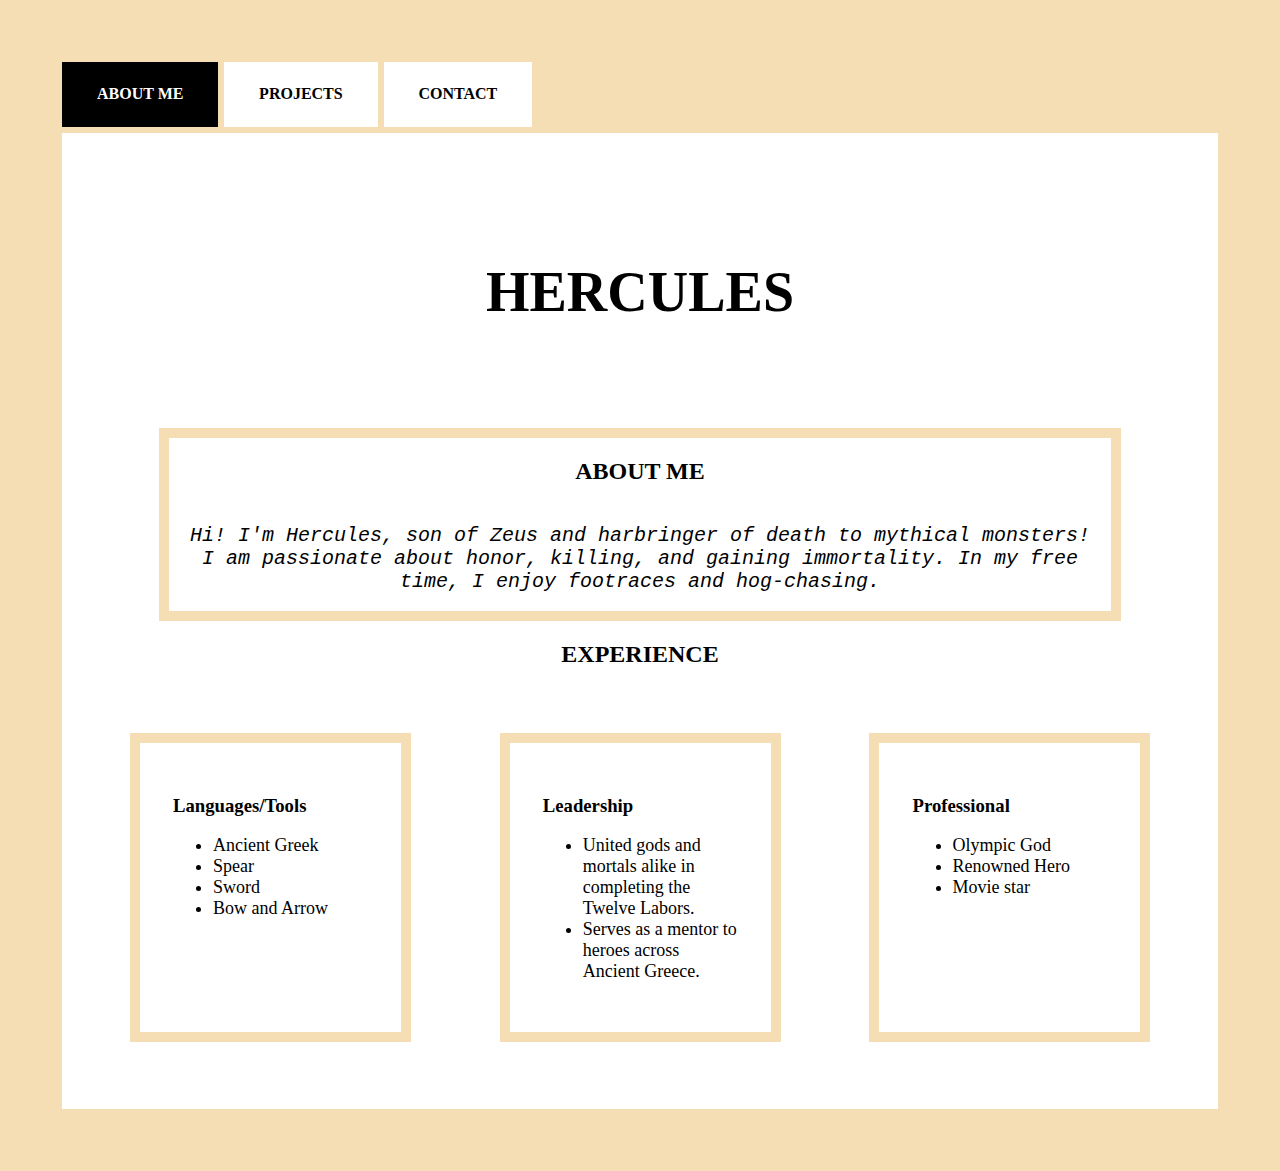
<file: index.html>
<!DOCTYPE html>
<html lang="en">
    <head>
        <title>Hercules About Me</title>
        <link rel="stylesheet" href="stylesheet.css">
    </head>
    <body>
        <nav>
            <a class="navbar active" href="index.html">ABOUT ME</a>
            <a class="navbar" href="portfolio.html">PROJECTS</a>
            <a class="navbar" href="contact.html">CONTACT</a>
        </nav>
        <div class="subpage">
            <h1 id="name">HERCULES</h1>
            <div class="vstack">
                <h2>ABOUT ME</h2>
                <p id="about"> Hi! I'm Hercules, son of Zeus and harbringer of death to mythical monsters! I am passionate about honor, killing, and gaining immortality. In my free time, I enjoy footraces and hog-chasing.</p>
            </div>
            <h2>EXPERIENCE</h2>
            <div class="hstack">
                <div class="experience-box">
                    <h3>Languages/Tools</h3>
                    <ul>
                        <li>Ancient Greek</li>
                        <li>Spear</li>
                        <li>Sword</li>
                        <li>Bow and Arrow</li>
                    </ul>
                </div>
                <div class="experience-box">
                    <h3>Leadership</h3>
                    <ul>
                        <li>United gods and mortals alike in completing the Twelve Labors.</li>
                        <li>Serves as a mentor to heroes across Ancient Greece.</li>
                    </ul>
                </div>
                <div class="experience-box">
                    <h3>Professional</h3>
                    <ul>
                        <li>Olympic God</li>
                        <li>Renowned Hero</li>
                        <li>Movie star</li>
                    </ul>
                </div>
            </div>
        </div>
    </body>
</html>
</file>
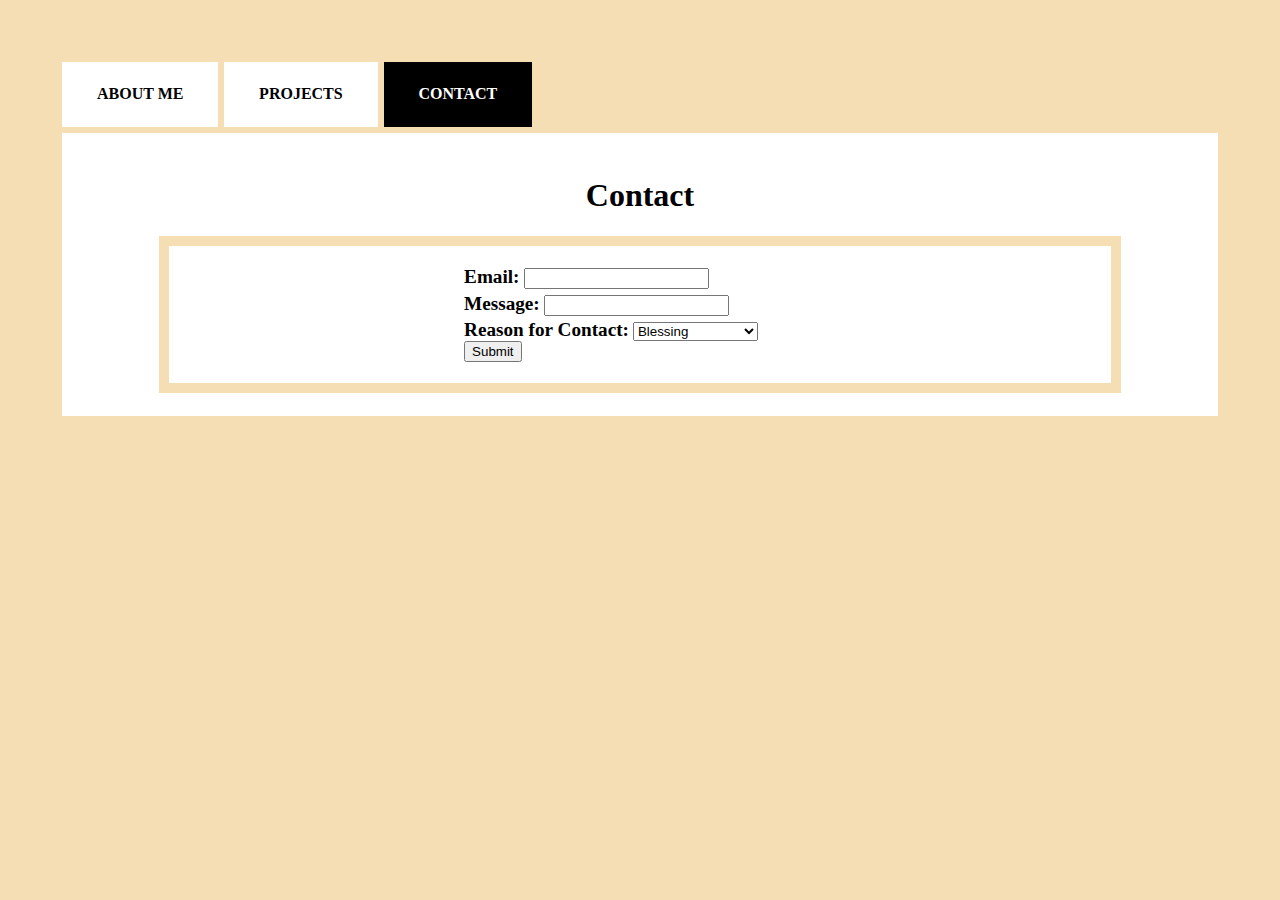
<file: contact.html>
<!DOCTYPE html>
<html lang="en">
    <head>
        <title>Hercules Contact Info</title>
        <link rel="stylesheet" href="stylesheet.css">
    </head>
    <body>
        <nav>
            <a class="navbar" href="index.html">ABOUT ME</a>
            <a class="navbar" href="portfolio.html">PROJECTS</a>
            <a class="navbar active" href="contact.html">CONTACT</a>
        </nav>
        <div class="subpage">
        <h1>Contact</h1>
        <div class="vstack">
        <form>
            <div class="form-elmt">
            <label>Email:</label>
            <input type="text"><br>
        </div>
        <div class="form-elmt">
            <label>Message:</label>
            <input type="text"><br>
        </div>
        <div class="form-elmt">
            <label>Reason for Contact:</label>
            <select>
                <option value="Internship">Blessing</option>
                <option value="project">Godly Advice</option>
                <option value="other">Internship Inquiry</option>
            </select>
                <input type="submit" value="Submit">
        </div>
        </form>
    </div>
    </div>
    </body>
</html>
</file>
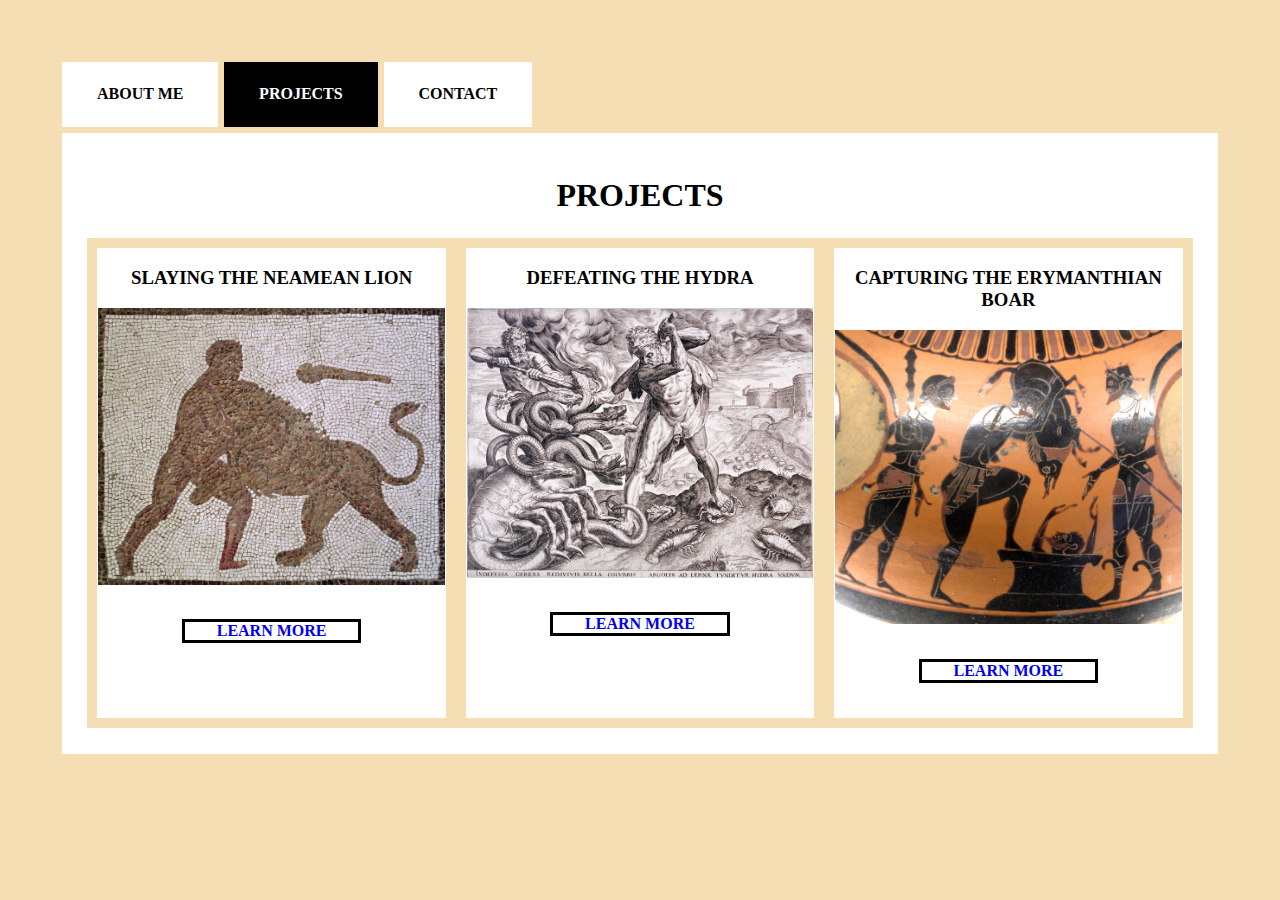
<file: portfolio.html>
<!DOCTYPE html>
<html lang="en">
    <head>
        <title>Hercules Projects</title>
        <link rel="stylesheet" href="stylesheet.css">
    </head>
    <body>
        <nav>
            <a class="navbar" href="index.html">ABOUT ME</a>
            <a class="navbar active" href="portfolio.html">PROJECTS</a>
            <a class="navbar" href="contact.html">CONTACT</a>
        </nav>
        <div class="subpage">
            <h1>PROJECTS</h1>
            <table>
                <tr class="hstack">
                    <td class="vstack">
                        <h3>SLAYING THE NEAMEAN LION</h3>
                        <img src="images/lion2.jpg" alt="Slaying the Lion">
                        <div class="learn-more">
                            <a href="https://www.perseus.tufts.edu/Herakles/lion.html" target="_blank">LEARN MORE</a>
                        </div>
                    </td>
                    <td class="vstack">
                        <h3>DEFEATING THE HYDRA</h3>
                        <img src="images/hydra.jpg" alt="Defeating the Hydra">
                        <div class="learn-more">
                            <a href="https://www.perseus.tufts.edu/Herakles/hydra.html" target="_blank">LEARN MORE</a>
                    </div>
                    </td>
                    <td class="vstack">
                        <h3>CAPTURING THE ERYMANTHIAN BOAR</h3>
                        <img src="images/board.jpg" alt="Capturing the Erymanthian Boar">
                        <div class="learn-more">
                            <a href="https://www.perseus.tufts.edu/Herakles/boar.html" target="_blank">LEARN MORE</a>
                    </div>
                    </td>
                </tr>
            </table>
        </div>
    </body>
</html>
</file>
<file: stylesheet.css>
body {
    background-color: wheat;
    padding: 4%
}

nav {
    overflow: hidden; /* Ensures the navbar items are contained properly */
  }

a {
    text-decoration: none;
}

p {
    font-family: 'Times New Roman', Times, serif;
    font-size: large;
}

li {
    font-family: 'Times New Roman', Times, serif;
    font-size: large;
}

img {
    width: 100%;
}

label {
    font-size: larger;
    font-weight: bold;
}

form {
    text-align: left;
    padding: 2%;
}

.navbar {
    background-color: white;
    float: left;
    display: block; 
    color: black;
    text-align: center; 
    padding: 2% 3%; 
    border-color: wheat;
    border-style: solid;
    font-family: Tahoma;
    font-weight: bold;
}

.navbar.active {
    float: left;
    background-color: #000;
    display: block; 
    color: white;
    text-align: center;
    padding: 2% 3%; 
}

.subpage {
    background-color: #FFF;
    border-color: wheat;
    border-style: solid;
    text-align: center;
    font-family: Tahoma;
    padding: 2%;
}

#name {
    padding: 6%;
    font-size: 3.5em;
}

#about {
    text-align: center; 
    margin: 0 auto; 
    word-wrap: break-word; 
    padding: 2%;
    font-style: italic;
    font-family:'Courier New', Courier, monospace;
    font-size: 1.25em;
}

.hstack {
    display: flex;
    justify-content: space-evenly;

}

.vstack {
    display: flex;            
    flex-direction: column;   
    align-items: center;     
    margin: 0 auto;       
    width: 85%;             
    border-color: wheat;
    border-style: solid;
    border-width: 10px;
}

.experience-box {
    text-align: left;
    padding: 3%;
    width: 30%;
    margin: 4%;
    border-style: solid;
    border-color: wheat;
    border-width: 10px;
}

.learn-more{
    width: 50%;
    border-style: solid;
    border-color: black;
    font-weight: bold;
    margin: 10%;
}

.learn-more:hover {
    background-color: #D3D3D3;
    color: #FFF;
}

.form-elmt{
    padding: 0.5%;
}
</file>
